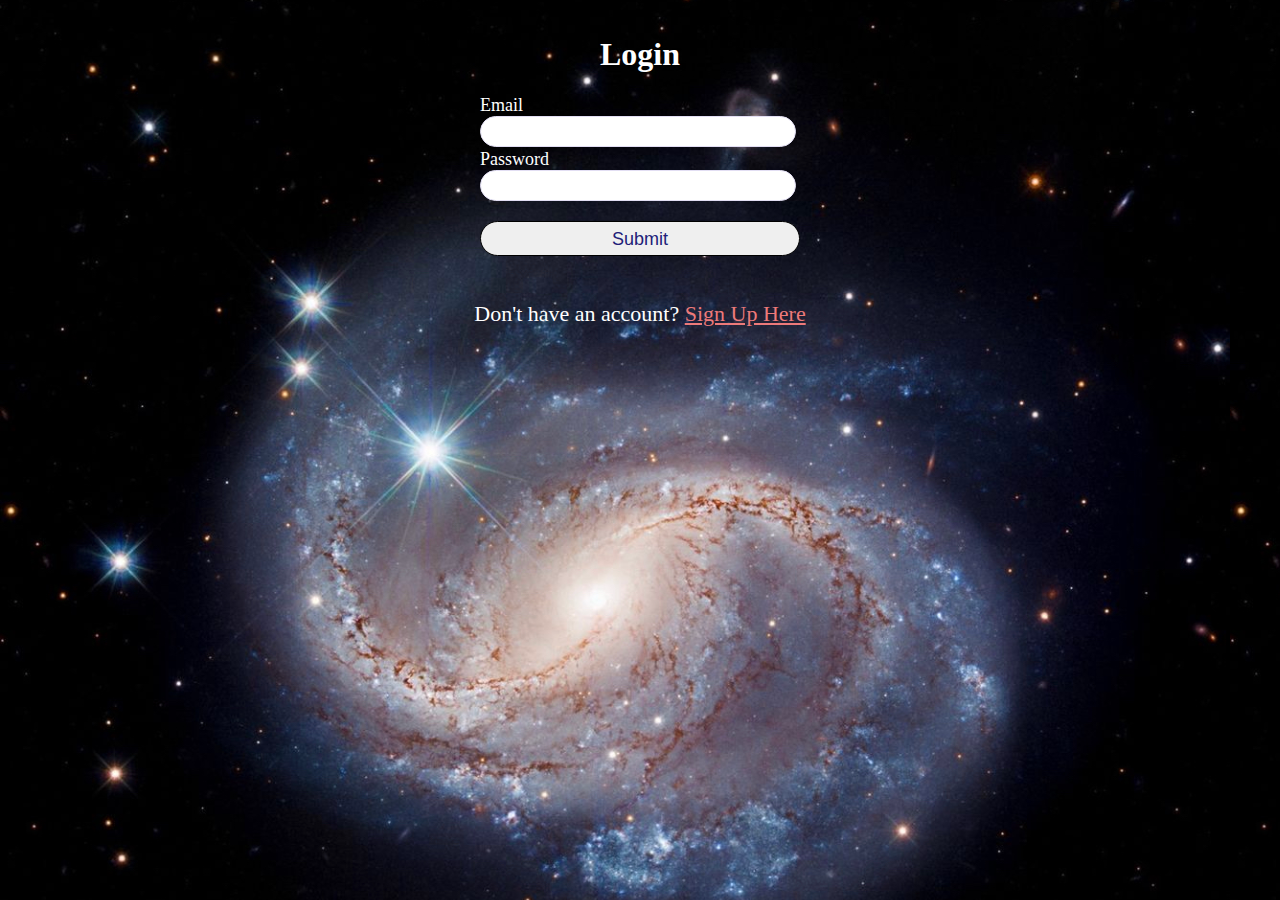
<file: Login.html>
<!DOCTYPE html>
<html lang="en">
<head>
    <style>
        body{
            background: url("galaxy.jpg");
            background-size: 1230px;
        }
    </style>
    <title>Login</title>
    
</head>
<body> 
    <link rel="stylesheet" type="text/css" href="style.css">
    <div class="login-box">
    <h1>Login</h1>
    <form>
        <label>Email</label>
        <input type="email" placeholder="">
        <label>Password</label>
        <input type="password" placeholder="">
        <input type="button" value="Submit">
    </form>
</div>
<p class="para-3">Don't have an account? <a href="SignUp.html">Sign Up Here</a> </p>
</body>
</html>
</file>
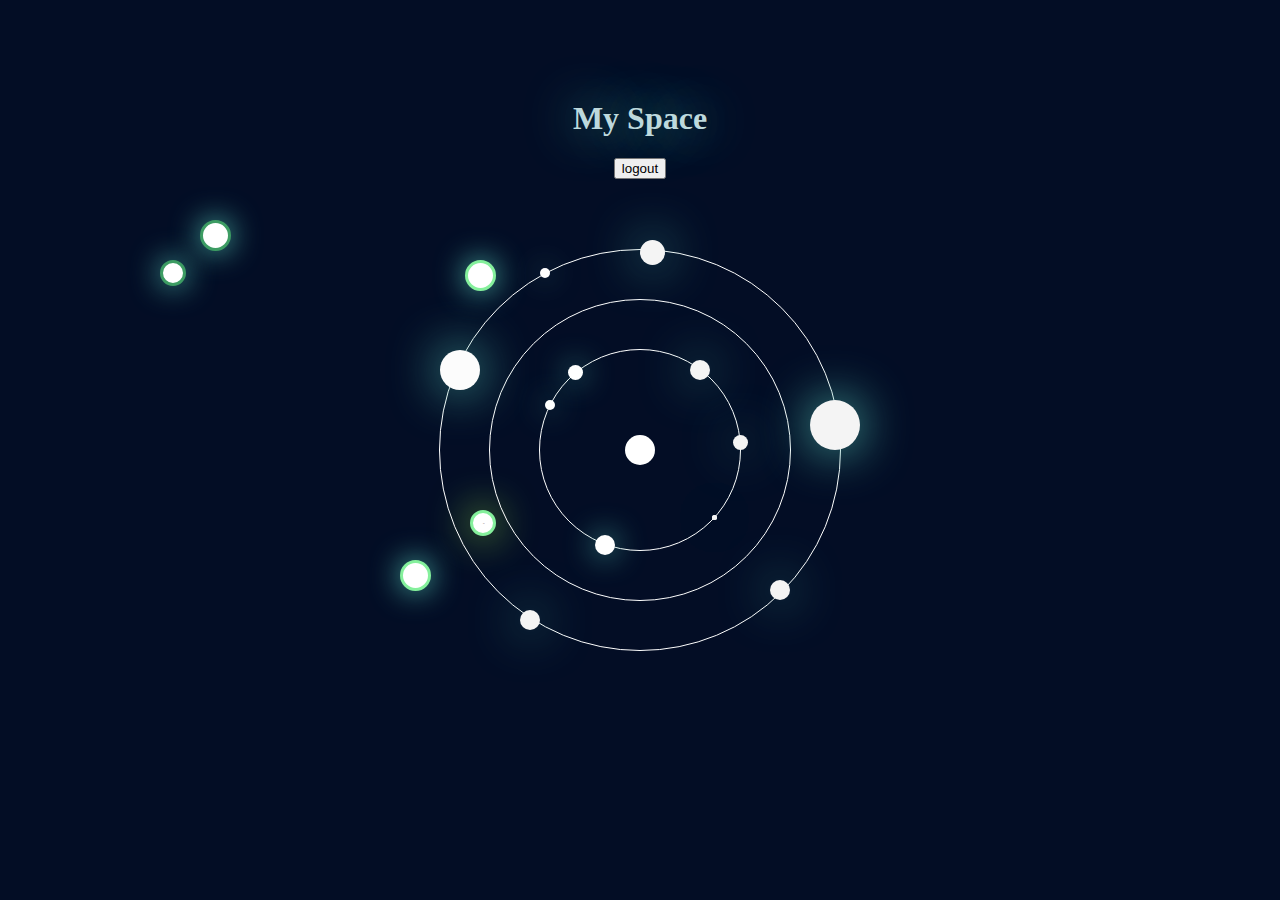
<file: MySpace.html>
<!DOCTYPE html>

<html>
<head>
    <meta charset="UTF-8">
    <meta http-equiv="X-UA-Compatible"
    content="IE=edge">
    <meta name ="viewport" conetnt="width=device-width, initial-scale=1.0">
    <title> My Space </title>
    <link rel="icon" type="img/png" href="icons8-pixel-heart-48 Small.png">

</head>


<body>
  

    <link rel="stylesheet" type="text/css" href="style_index.css">
<div class = "title">
    <h1> My Space</h1>
    <a href="SignUp.html"><button id="logout">logout</button></a>
    
</div>

 


<div class="box">
	<a class="button" href="#popup1">Pop</a>
</div>

<div id="popup1" class="overlay">
	<div class="popup">
		<h4>Thoughts...</h4>

       

		<a class="close" href="#">&times;</a>
		<div class="content">

      <p><label for="prompt">prompt:</label> 
        <br>
        <textarea id ="prompt" 
        name = "prompt" rows="6" cols="40"> Enter text here </textarea>
        </p>

		</div>
	</div>
</div>



<div class="box2">
	<a class="button2" href="#popup2">Pop</a>
</div>

<div id="popup2" class="overlay2">
	<div class="popup2">
		<h4>Thoughts...</h4>

       

		<a class="close2" href="#">&times;</a>
		<div class="content2">

      <p><label for="prompt2">prompt:</label> 
        <br>
        <textarea id ="prompt2" 
        name = "prompt2" rows="6" cols="40"> Enter text here</textarea>
        </p>

		</div>
	</div>
</div>







<div class="box3">
	<a class="button3" href="#popup3">Pop</a>
</div>

<div id="popup3" class="overlay3">
	<div class="popup3">
		<h4>Thoughts...</h4>

       

		<a class="close3" href="#">&times;</a>
		<div class="content3">

      <p><label for="prompt3">prompt:</label> 
        <br>
        <textarea id ="prompt3" 
        name = "prompt3" rows="6" cols="40"> Enter text here</textarea>
        </p>

		</div>
	</div>
</div>





<div class="box4">
	<a class="button4" href="#popup4">Pop</a>
</div>

<div id="popup4" class="overlay4">
	<div class="popup4">
		<h4>Thoughts...</h4>

       

		<a class="close4" href="#">&times;</a>
		<div class="content4">

      <p><label for="prompt4">prompt:</label> 
        <br>
        <textarea id ="prompt4" 
        name = "prompt4" rows="6" cols="40"> Enter text here  </textarea>
        </p>

		</div>
	</div>
</div>


<div class="box5">
	<a class="button5" href="#popup5">Pop</a>
</div>

<div id="popup5" class="overlay5">
	<div class="popup5">
		<h4>Thoughts...</h4>

       

		<a class="close5" href="#">&times;</a>
		<div class="content5">

      <p><label for="prompt5">prompt:</label> 
        <br>
        <textarea id ="prompt5" 
        name = "prompt5" rows="6" cols="40"> Enter text here</textarea>
        </p>

		</div>
	</div>
</div>



















<div class = "ring_1st">
    <div class = "circle"></div>
    <div class = "circle_3"></div>
    <div class = "circle_2"></div>
    <div class = "circle_4"></div>
    <div class = "circle_5"></div>


</div>
<div class = "ring_3rd">
    <div class="circle_3_1"></div>
    <div class="circle_3_2"></div>
    <div class="circle_3_3"></div>
    <div class="circle_3_4"></div>
    <div class="circle_3_5"></div>
    <div class="circle_3_6"></div>
    <div class="circle_3_7"></div>
     
   
 
 
 </div>
 <div class = "ring_2nd">
    <div class = "circle_2_1"></div>
    <div class = "circle_2_2"></div>
    <div class = "circle_2_3"></div>
    <div class = "circle_2_4"></div>
    <div class = "circle_2_5"></div>
    <div class = "circle_2_6"></div>

 
 
 </div>




</body>



    
</html>
</file>
<file: style.css>
body{
    background-image: url("galaxy.jpg");
    background-size: 60;

}
.signup-box{
    width: 360px;
    height: 450px;
    margin: auto;
    color: aliceblue;
    border-radius: 3px;
}

.login-box{
    width: 360px;
    height: 270px;
    color: white;
    margin: auto;
    border-radius: 3px;
   
}

h1{
    text-align: center;
    padding-top: 15px;
}

h4{
    text-align:center;
}

form{
    width: 300px;
    margin-left:20px;
}

form label{
    display: flex;
    margin-top: 2px;
    font-size: 18px;
}

form input{
    width: 100%;
    padding: 7px;
    border: none;
    border: 1px solid rgb(226, 222, 243);
    border-radius: 60px;
    outline: none;
}

input[type="button"]{
    width: 320px;
    height: 35px;
    margin-top:20px;
    border-color: #000000;
    color: rgb(32, 32, 120);
    font-size: 18px;
}

p{
    text-align: center;
    color:white;
    font-size: 15px;
}

.para-2{
    text-align: center;
    color: white;
    font-size: 22px;
    margin-top: -10px;
}

.para-2 a{
    color: #ed7a7a;
}

.para-3{
    text-align: center;
    color: white;
    font-size: 22px;
    margin-top: 10px;
}

.para-3 a{
    color: #ed7a7a;
}
    
.title{
    color: rgb(128, 153, 157);
    margin-top: 100px;
    text-align: center;
    font-family: 'Times New Roman', Times, serif;

}
</file>
<file: style_index.css>
body{
    background-color: rgb(3, 13, 37);
    
}
.title{
    color: rgb(189, 217, 221);
    margin-top: 100px;
    text-align: center;
    font-family: 'Times New Roman', Times, serif;
    text-shadow: 0 0 50px #51c1b0 ;
    

}






  
.button {
    font-size: 1px;
    width:5px;
    height: 5px;
    padding: 10px;
    color: #fff;
    background-color: rgb(255, 255, 255);
    position: absolute;
    border: 3px solid #3d9c63;
    border-radius: 50%;
    text-decoration: none;
    top:100px;
    left:0px;
    margin-left: 200px;
    margin-top: 120px;
    cursor: pointer;
    transition: all 0.003s ease-out;
    overflow: hidden;
    box-shadow: 0 0 30px #51c1b0;
  }
  .button:hover {
    background: #d3e6db;
  }
  
  .overlay {
    position: fixed;
    top: 0px;
    bottom: 0;
    left: 0;
    right: 100px;
    background: rgb(3, 13, 37);
    transition: opacity 500ms;
    visibility: hidden;
    opacity: 0;
    ;
  }
  .overlay:target {
    visibility: visible;
    opacity: 1;
  }
  
  .popup {
    margin: 70px auto;
    padding: 20px;
    background: #fff;
    border-radius: 5px;
    width: 30%;
    position: relative;
    transition: all 0.02s ease-in-out;
  }
  
  .popup h4 {
    margin-top: 0;
    color: #04032c;
    font-family: Tahoma, Arial, sans-serif;
  }
  .popup .close {
    position: absolute;
    top: 20px;
    right: 30px;
    transition: all 200ms;
    font-size: 30px;
    font-weight: bold;
    text-decoration: none;
    color: #333;
  }
  .popup .close:hover {
    color: #06D85F;
  }
  .popup .content {
    max-height: 30%;
    overflow: auto;
  }
  
  @media screen and (max-width: 700px){
    .box{
      width: 70%;
    }
    .popup{
      width: 70%;
    }
  }







  /* 2nd planet*/
  
  .button2 {
    font-size: 1px;
    width:0px;
    height: 0px;
    padding: 10px;
    color: #fff;
    background-color: rgb(255, 255, 255);
    position: absolute;
    border: 3px solid #3d9c63;
    border-radius: 50%;
    text-decoration: none;
    top:100px;
    left:0px;
    margin-left: 160px;
    margin-top: 160px;
    cursor: pointer;
    transition: all 0.3s ease-out;
    overflow: hidden;
    box-shadow: 0 0 30px #51c1b0;
    
  }
  .button2:hover {
    background: #d3e6db;
  }
  
  .overlay2 {
    position: fixed;
    top: 0px;
    bottom: 0;
    left: 0;
    right: 100px;
    background: rgb(3, 13, 37);
    transition: opacity 500ms;
    visibility: hidden;
    opacity: 0;
    ;
  }
  .overlay2:target {
    visibility: visible;
    opacity: 1;
  }
  
  .popup2 {
    margin: 70px auto;
    padding: 20px;
    background: #fff;
    border-radius: 5px;
    width: 30%;
    position: relative;
    transition: all 0.02s ease-in-out;
  }
  
  .popup2 h4 {
    margin-top: 0;
    color: #020621;
    font-family: Tahoma, Arial, sans-serif;
  }
  .popup2 .close2 {
    position: absolute;
    top: 20px;
    right: 30px;
    transition: all 200ms;
    font-size: 30px;
    font-weight: bold;
    text-decoration: none;
    color: #333;
  }
  .popup2 .close2:hover {
    color: #06D85F;
  }
  .popup2 .content2 {
    max-height: 30%;
    overflow: auto;
  }
  
  @media screen and (max-width: 700px){
    .box2{
      width: 70%;
    }
    .popup2{
      width: 70%;
    }
  }














  
  .button3 {
    font-size: 1px;
    width:5px;
    height: 5px;
    padding: 10px;
    color: #fff;
    background-color: rgb(255, 255, 255);
    position: absolute;
    border: 3px solid #85f09c;
  
    border-radius: 50%;
    text-decoration: none;
    top:100px;
    left:0px;
    margin-left: 400px;
    margin-top: 460px;
    cursor: pointer;
    transition: all 0.3s ease-out;
    overflow: hidden;
    box-shadow: 0 0 30px #51c1b0;
  }
  .button3:hover {
    background: #d3e6db;
  }
  
  .overlay3 {
    position: fixed;
    top: 0px;
    bottom: 0;
    left: 0;
    right: 100px;
    background: rgb(3, 13, 37);
    transition: opacity 500ms;
    visibility: hidden;
    opacity: 0;
    ;
  }
  .overlay3:target {
    visibility: visible;
    opacity: 1;
  }
  
  .popup3 {
    margin: 70px auto;
    padding: 20px;
    background: #fff;
    border-radius: 5px;
    width: 30%;
    position: relative;
    transition: all 0.02s ease-in-out;
  }
  
  .popup3 h4 {
    margin-top: 0;
    color: #04032c;
    font-family: Tahoma, Arial, sans-serif;
  }
  .popup3 .close3 {
    position: absolute;
    top: 20px;
    right: 30px;
    transition: all 200ms;
    font-size: 30px;
    font-weight: bold;
    text-decoration: none;
    color: #333;
  }
  .popup3 .close3:hover {
    color: #06D85F;
  }
  .popup3 .content3 {
    max-height: 30%;
    overflow: auto;
  }
  
  @media screen and (max-width: 700px){
    .box3{
      width: 70%;
    }
    .popup3{
      width: 70%;
    }
  }










  
  .button5 {
    font-size: 1px;
    width:5px;
    height: 5px;
    padding: 10px;
    color: #fff;
    background-color: rgb(255, 255, 255);
    position: absolute;
    border: 3px solid #85f09c;
  
    border-radius: 50%;
    text-decoration: none;
    top:100px;
    left:0px;
    margin-left: 465px;
    margin-top: 160px;
    cursor: pointer;
    transition: all 0.3s ease-out;
    overflow: hidden;
    box-shadow: 0 0 30px #51c1b0;
  }
  .button5:hover {
    background: #d3e6db;
  }
  
  .overlay5 {
    position: fixed;
    top: 0px;
    bottom: 0;
    left: 0;
    right: 100px;
    background: rgb(3, 13, 37);
    transition: opacity 500ms;
    visibility: hidden;
    opacity: 0;
    ;
  }
  .overlay5:target {
    visibility: visible;
    opacity: 1;
  }
  
  .popup5 {
    margin: 70px auto;
    padding: 20px;
    background: #fff;
    border-radius: 5px;
    width: 30%;
    position: relative;
    transition: all 0.02s ease-in-out;
  }
  
  .popup5 h4 {
    margin-top: 0;
    color: #04032c;
    font-family: Tahoma, Arial, sans-serif;
  }
  .popup5 .close5 {
    position: absolute;
    top: 20px;
    right: 30px;
    transition: all 200ms;
    font-size: 30px;
    font-weight: bold;
    text-decoration: none;
    color: #333;
  }
  .popup5 .close5:hover {
    color: #06D85F;
  }
  .popup5 .content5 {
    max-height: 30%;
    overflow: auto;
  }
  
  @media screen and (max-width: 700px){
    .box5{
      width: 70%;
    }
    .popup5{
      width: 70%;
    }
  }






























  /* 2nd planet*/
  
  .button4 {
    font-size: 1px;
    width:0px;
    height: 0px;
    padding: 10px;
    color: #432525;
    background-color: rgb(255, 255, 255);
    position: absolute;
    border: 3px solid #85f09c;
    border-radius: 50%;
    text-decoration: none;
    top:100px;
    left:0px;
    margin-left: 470px;
    margin-top: 410px;
    cursor: pointer;
    transition: all 0.3s ease-out;
    overflow: hidden;
    box-shadow: 0 0 40px #95df46;
    
  }
  .button4:hover {
    background: #d3e6db;
  }
  
  .overlay4 {
    position: fixed;
    top: 0px;
    bottom: 0;
    left: 0;
    right: 100px;
    background: rgb(3, 13, 37);
    transition: opacity 500ms;
    visibility: hidden;
    opacity: 0;
    ;
  }
  .overlay4:target {
    visibility: visible;
    opacity: 1;
  }
  
  .popup4 {
    margin: 70px auto;
    padding: 20px;
    background: #fff;
    border-radius: 5px;
    width: 30%;
    position: relative;
    transition: all 0.02s ease-in-out;
  }
  
  .popup4 h4 {
    margin-top: 0;
    color: #020621;
    font-family: Tahoma, Arial, sans-serif;
  }
  .popup4 .close4 {
    position: absolute;
    top: 20px;
    right: 30px;
    transition: all 200ms;
    font-size: 30px;
    font-weight: bold;
    text-decoration: none;
    color: #333;
  }
  .popup4 .close4:hover {
    color: #06D85F;
  }
  .popup4 .content4 {
    max-height: 30%;
    overflow: auto;
  }
  
  @media screen and (max-width: 700px){
    .box4{
      width: 70%;
    }
    .popup4{
      width: 70%;
    }
  }






.ring_1st{
    width: 300px;
    height: 300px;
    border:1px solid white;
    position: absolute;
    top: 0;
    bottom: 0;
    left: 0;
    right: 0;
    margin: auto;
    border-radius: 50%;
}

.circle{
    width: 30px;
    height: 30px;
    background-color: white;
    border-radius: 50%;
    position: absolute;
    top: 0;
    bottom: 0;
    left: 0;
    right: 0;
    overflow: hidden;
    margin:auto;
    box-shadow: 30px;
    animation: glow 1s infinite alternate;
    -webkit-animation:circle 5s linear infinite;
    animation: circle 5s linear infinite;
}

@-webkit-keyframes circle{

    0%{
        transform: rotate(0deg)translate(-150px)rotate(0deg);
    
    }
    100%{
        transform: rotate(360deg) translate(-150px)rotate(-360deg);
    }
}


   
.circle_2{

    width: 20px;
    height: 20px;
    background-color: white;
    border-radius: 50%;
    position: absolute;
    top: 0;
    bottom: 0;
    left: 0;
    right: 0;
    overflow: hidden;
    margin:auto;
    -webkit-animation:circle 8s linear infinite;
    animation: circle 9s linear infinite;


}
@-webkit-keyframes .circle_2{
    0%{
        transform: rotate(0deg)translate(-152px)rotate(0deg);
    
    }
    100%{
        transform: rotate(360deg) translate(-152px)rotate(-360deg);
    }
}


.circle_3{
    width: 10px;
    height: 10px;
    background-color: white;
    border-radius: 50%;
    position: absolute;
    top: 0;
    bottom: 0;
    left: 0;
    right: 0;
    overflow: hidden;
    margin:auto;
    -webkit-animation:circle 5s linear infinite;
    animation: circle 3s linear infinite;

 }



.circle_4{
    width: 15px;
    height: 15px;
    background-color: white;
    border-radius: 50%;
    position: absolute;
    top: 0;
    bottom: 0;
    left: 0;
    right: 0;
    overflow: hidden;
    margin:auto;
    -webkit-animation:circle 20s linear infinite;
    animation: circle 20s linear infinite;

}
.circle_5{
    width: 25px;
    height: 25px;
    background-color: white;
    border-radius: 50%;
    position: absolute;
    top: 0;
    bottom: 0;
    left: 0;
    right: 0;
    overflow: hidden;
    margin:auto;
    -webkit-animation:circle 2s linear infinite;
    animation: circle 2s linear infinite;

}


.ring_2nd{
    width: 400px;
    height: 400px;
    border:1px solid white;
    position: absolute;
    top: 0;
    bottom: 0;
    left: 0;
    right: 0;
    margin: auto;
    border-radius: 50%;
 }


.ring_3rd{
    width: 200px;
    height: 200px;
    border:1px solid white;
    position: absolute;
    top: 0;
    bottom: 0;
    left: 0;
    right: 0;
    margin: auto;
    border-radius: 50%;
 
 
 }
 
 
.circle_3_1{
    width: 10px;
    height: 10px;
    background-color: white;
    border-radius: 50%;
    position: absolute;
    top: 50px;
    bottom: 30px;
    left: 5px;
    right: 40px;
    box-shadow: 0 0 30px  #51c1b0;
    animation: glow;

}




.circle_3_2{
    width: 15px;
    height: 15px;
    background-color: white;
    border-radius: 50%;
    position: absolute;
    top: 15px;
    bottom: 0px;
    left: 28px;
    right: 0px;
    box-shadow: 0 0 30px #51c1b0;
    animation: glow ;


}


.circle_3_3{
    width: 20px;
    height: 20px;
    background-color: white;
    border-radius: 50%;
    position: absolute;
    top: 185px;
    bottom: 30px;
    left: 55px;
    right: 40px;
    box-shadow: 0 0 30px #51c1b0;
    animation: glow;
}

.circle_3_4{
    width: 5px;
    height: 5px;
    background-color:#f4f4f4;
    border-radius: 50%;
    position: absolute;s
    top: 5px;
    bottom: 30px;
    left: 172px;
    right: 50px;
    box-shadow: 0 0 50px #51c1b0;
    animation: glow;

}
.circle_3_5{
    width: 15px;
    height: 15px;
    background-color:#f4f4f4;
    border-radius: 50%;
    position: absolute;s
    top: 0px;
    bottom: 100px;
    left: 193px;
    right: 50px;
    box-shadow: 0 0 50px #51c1b0;
    animation: glow;

}

.circle_3_6{
    width: 5px;
    height: 5px;
    background-color:#f4f4f4;
    border-radius: 50%;
    position: absolute;s
    top: 5px;
    bottom: 30px;
    left: 172px;
    right: 50px;
    box-shadow: 0 0 50px #51c1b0;
    animation: glow;

}

.circle_3_7{
    width: 20px;
    height: 20px;
    background-color:#f4f4f4;
    border-radius: 50%;
    position: absolute;s
    top: 0px;
    bottom: 170px;
    left: 150px;
    right: 50px;
    box-shadow: 0 0 50px #51c1b0;
    animation: glow;

}

.circle_2_1{ /*bottom circle in 3rd orbit*/
    width: 20px;
    height: 20px;
    background-color:#f4f4f4;
    border-radius: 50%;
    position: absolute;s
    top: 0px;
    bottom: 20px;
    left: 80px;
    right: 0px;
    box-shadow: 0 0 50px #51c1b0;
    animation: glow;

}
.circle_2_2{
    width: 50px;
    height: 50px;
    background-color:#f4f4f4;
    border-radius: 50%;
    position: absolute;s
    top: 0px;
    bottom: 200px;
    left: 370px;
    right: 0px;
    box-shadow: 0 0 50px #51c1b0;
    animation: glow;

}

.circle_2_3{
    width: 20px;
    height: 20px;
    background-color:#f4f4f4;
    border-radius: 50%;
    position: absolute;s
    top: 0px;
    bottom: 50px;
    left: 330px;
    right: 0px;
    box-shadow: 0 0 50px #51c1b0;
    animation: glow;

}
.circle_2_4{
    width: 25px;
    height: 25px;
    background-color:#f4f4f4;
    border-radius: 50%;
    position: absolute;
    top: -10px;
    bottom: 90px;
    left: 200px;
    right: 50px;
    box-shadow: 0 0 50px #51c1b0;
    animation: glow;

}
.circle_2_5{
    width: 40px;
    height: 40px;
    background-color:#fcfcfc;
    border-radius: 50%;
    position: absolute;
    top: 100px;
    bottom: 90px;
    left: 0px;
    right: 500px;
    box-shadow: 0 0 50px #51c1b0;
    animation: glow;

}
.circle_2_6{
    width: 10px;
    height: 10px;
    background-color:#ffffff;
    border-radius: 50%;
    position: absolute;
    top:18px;
    bottom: 100px;
    left: 100px;
    right: 0px;
    box-shadow: 0 0 30px #53a498;

    

}
</file>
